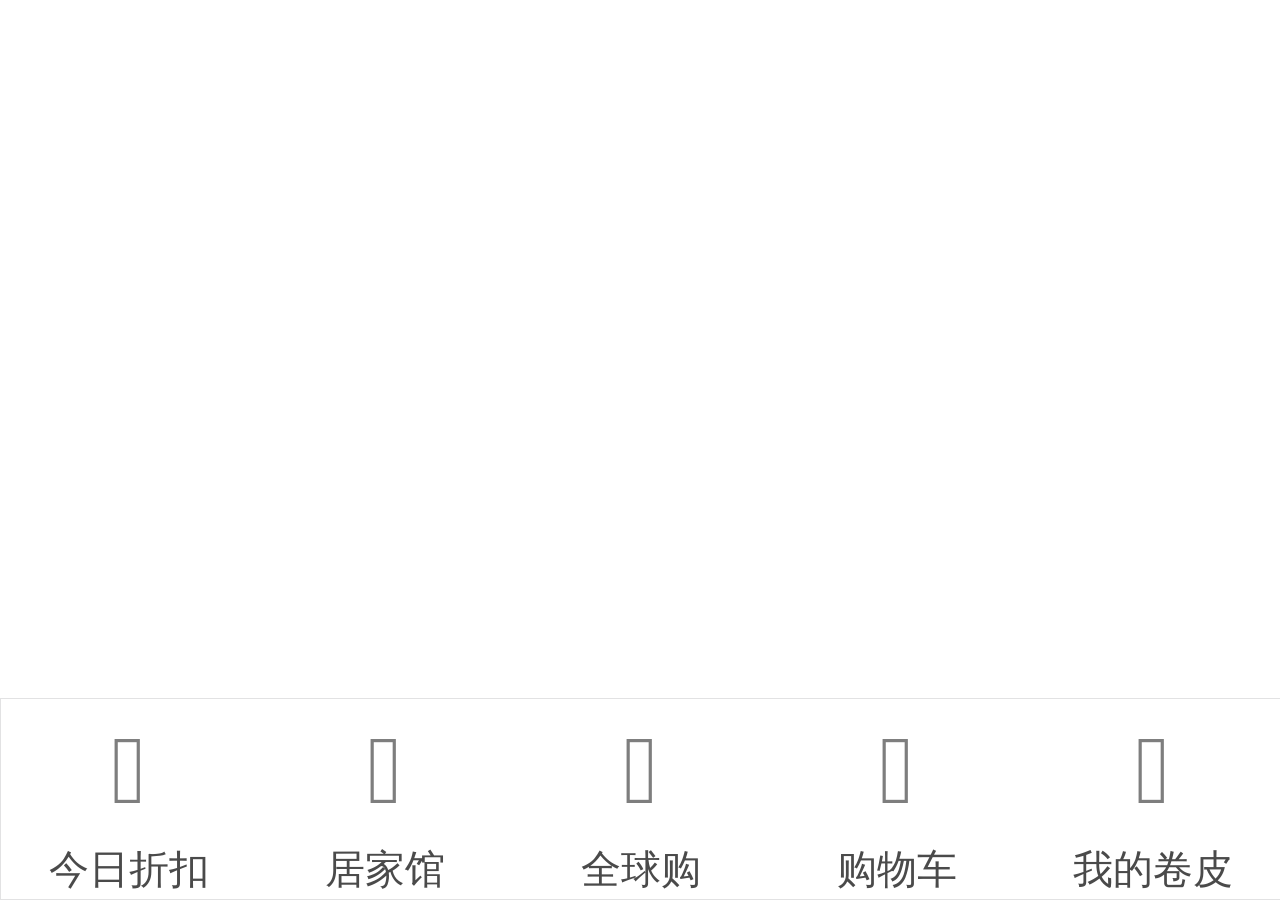
<file: index.html>
<!DOCTYPE html>
<html>
<head>
    <meta charset="utf-8">
    <meta name="viewport" content="initial-scale=1.0, maximum-scale=1.0, user-scalable=no" />
    <title>卷皮折扣</title>
    <link rel="stylesheet" type="text/css" href="css/index.css"/>
    <link rel="stylesheet" type="text/css" href="css/swiper-3.3.1.min.css">
    <script src="lib/jquery-2.1.1.js" type="text/javascript" charset="utf-8"></script>
    <script src="http://apps.bdimg.com/libs/angular.js/1.4.6/angular.min.js"></script>
	<script src="http://apps.bdimg.com/libs/angular-route/1.3.13/angular-route.js"></script>
	<script src="lib/angular-css.min.js" type="text/javascript" charset="utf-8"></script>
	<script type="text/javascript" src="lib/swiper-3.3.1.jquery.min.js"></script>
</head>
<body ng-app='myApp'>
	<div ng-view class="index_view"></div>
	<ul id="index_footer">
	    <li>    	
	    	<a href="#/">
	    		<span class="iconfont">&#xe604;</span>
	    		今日折扣
	    	</a>
	    </li>
	    <li>    	
	    	<a href="#/family">
	    		<span class="iconfont">&#xe605;</span>
	    		居家馆
	    	</a>
	    </li>
	    <li>	    	
	    	<a href="#/global">
	    		<span class="iconfont">&#xe607;</span>
	    		全球购
	    	</a>
	    </li>
	    <li>    	
	    	<a href="#/car">
	    		<span class="iconfont">&#xe606;</span>
	    		购物车
	    	</a>
	    </li>
	    <li>    	
	    	<a href="#/mine">
	    		<span class="iconfont">&#xe602;</span>
	    		我的卷皮
	    	</a>
	    </li>
	</ul>	
</body>
<script src="app.js"></script>
<script src="js/controller/discountCtrl.js" type="text/javascript" charset="utf-8"></script>
<script src="js/controller/familyCtrl.js" type="text/javascript" charset="utf-8"></script>
<script src="js/controller/globalCtrl.js" type="text/javascript" charset="utf-8"></script>
<script src="js/controller/carCtrl.js" type="text/javascript" charset="utf-8"></script>
<script src="js/controller/mineCtrl.js" type="text/javascript" charset="utf-8"></script>
<script src="js/filter/filters.js" type="text/javascript" charset="utf-8"></script>
<script src="js/service/services.js" type="text/javascript" charset="utf-8"></script>
</html>
</file>
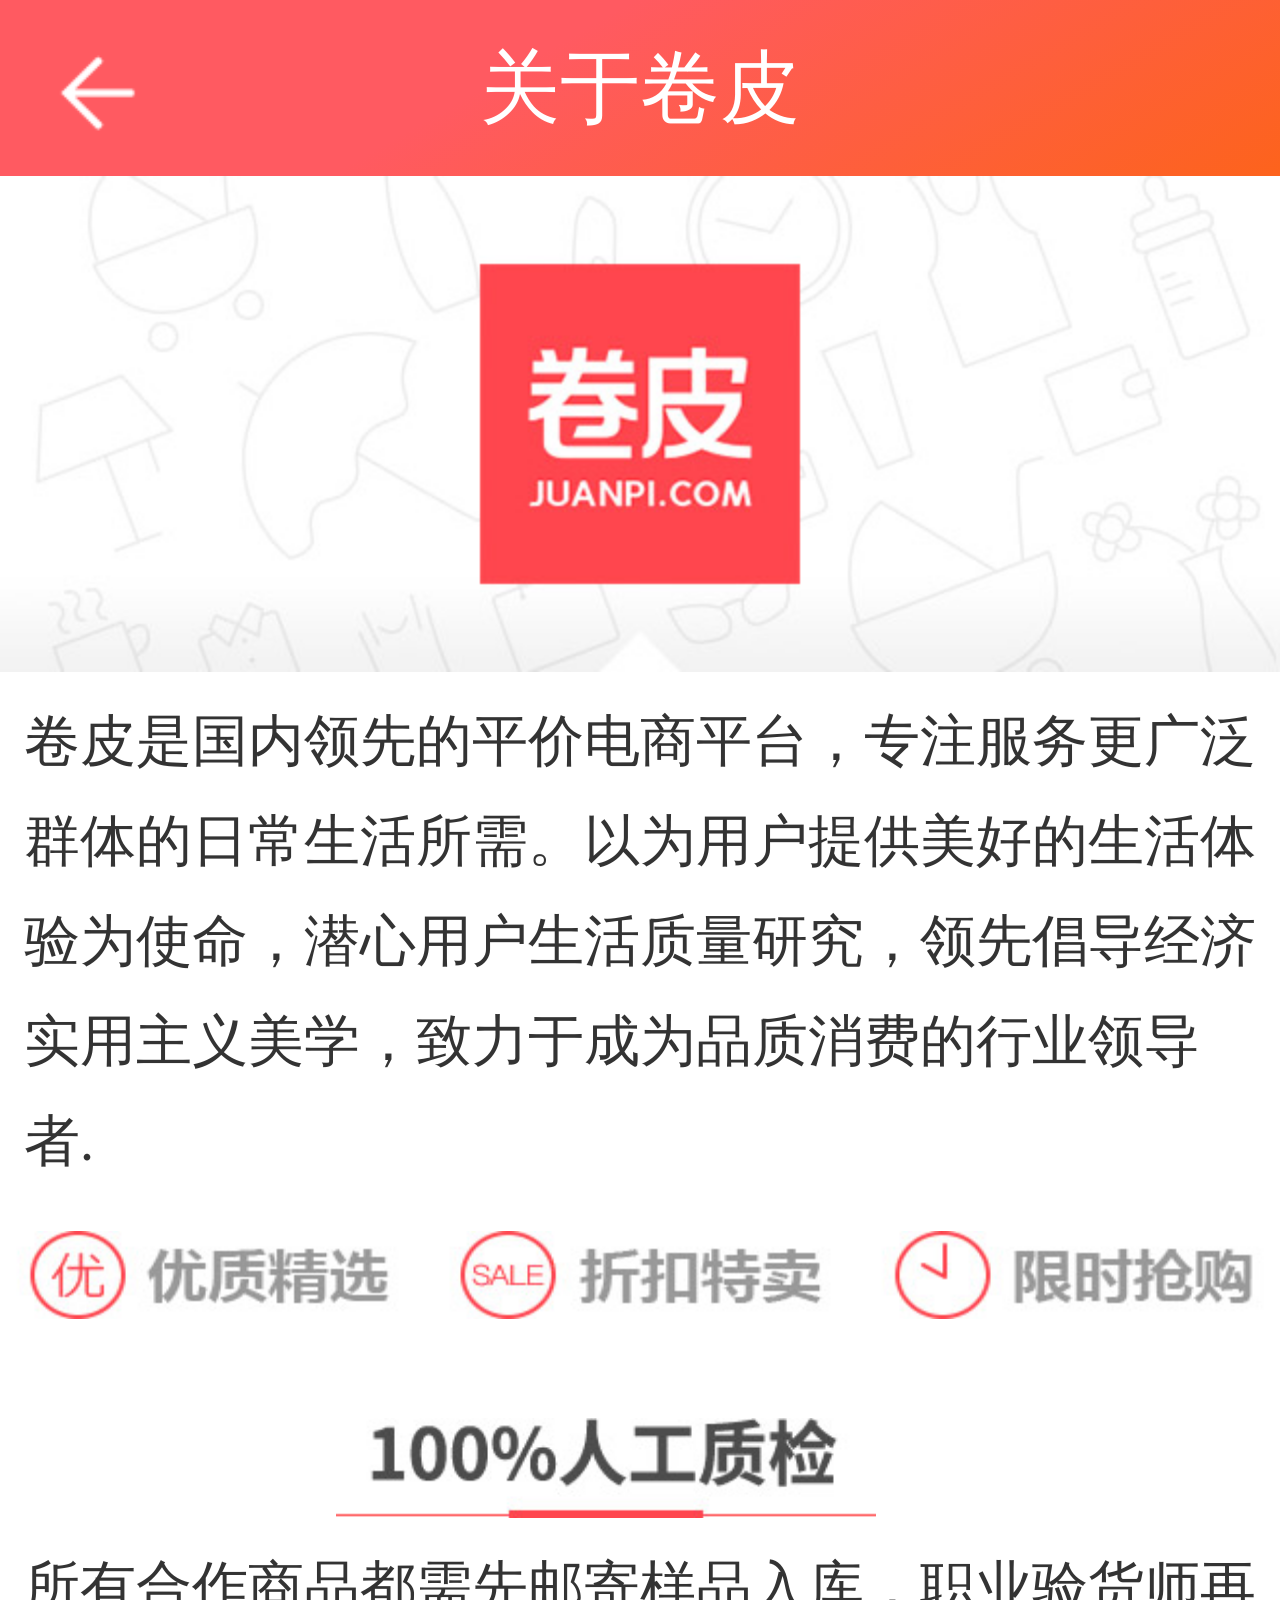
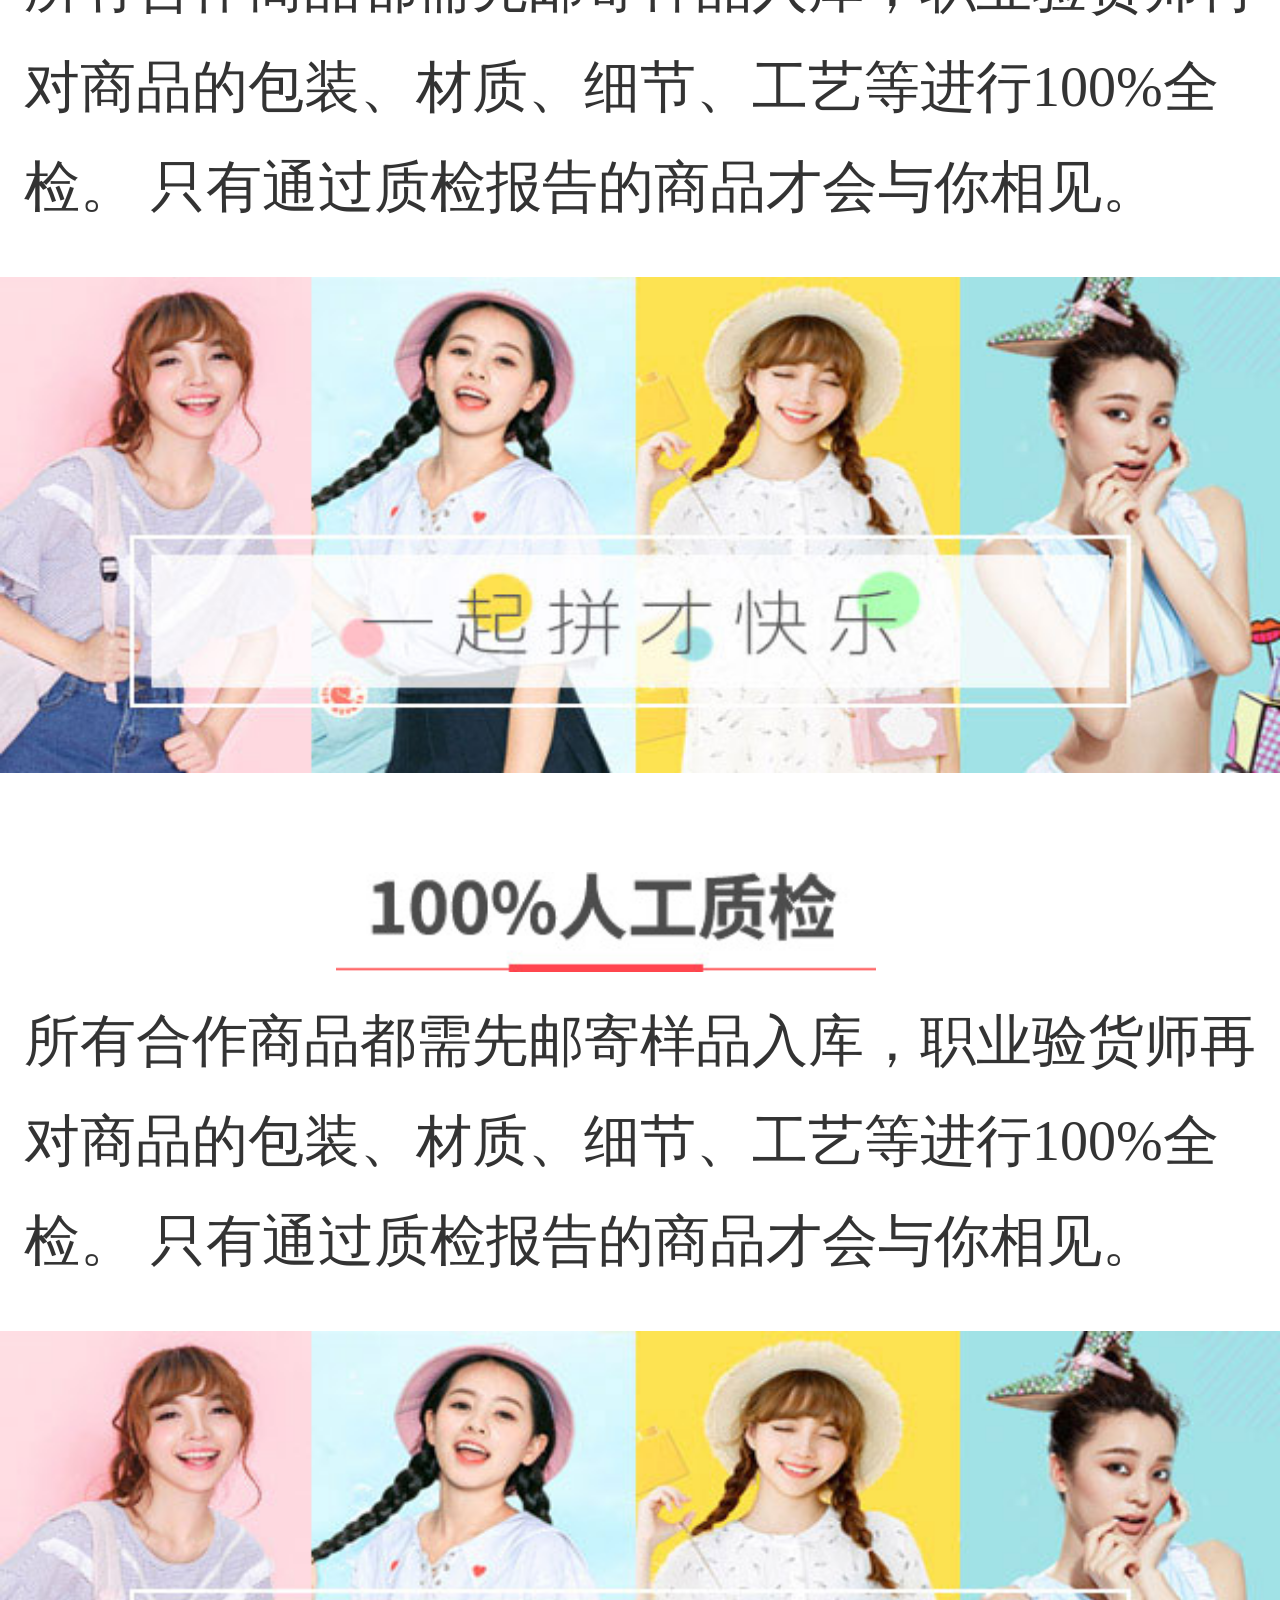
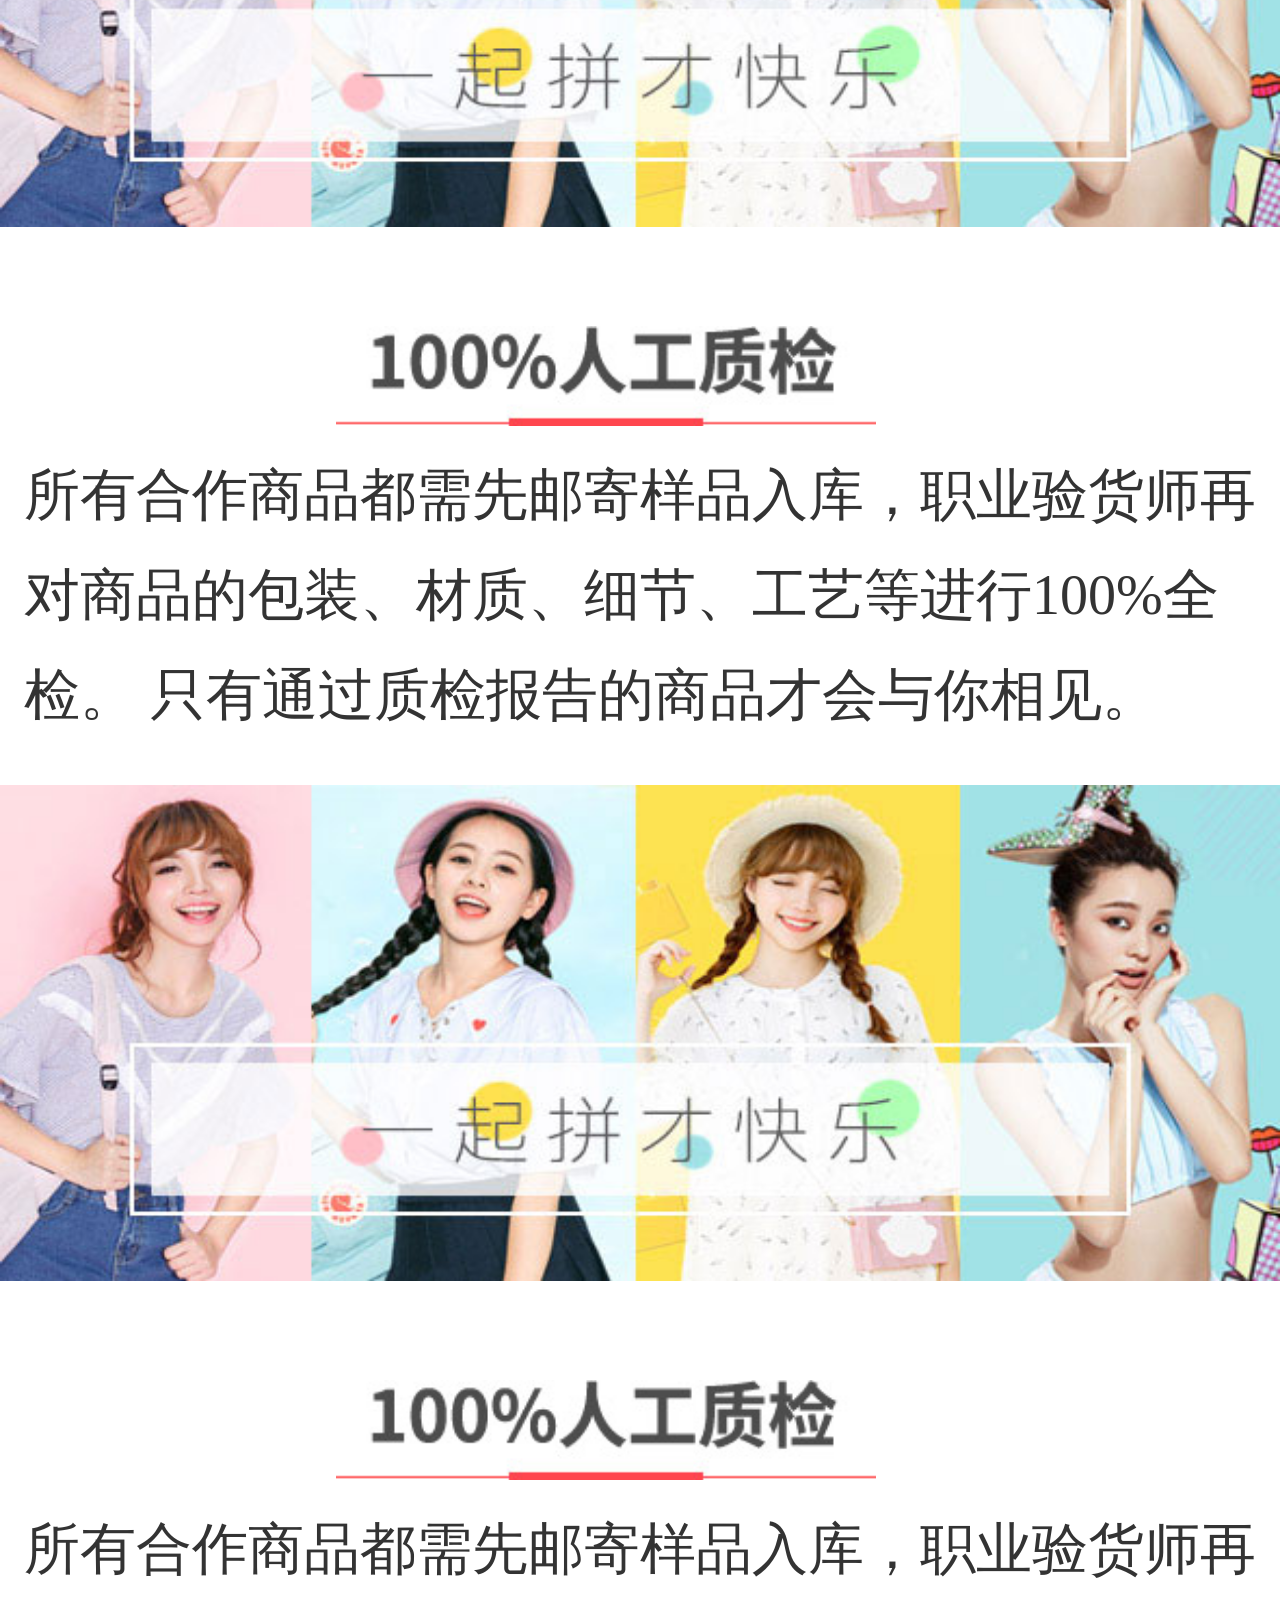
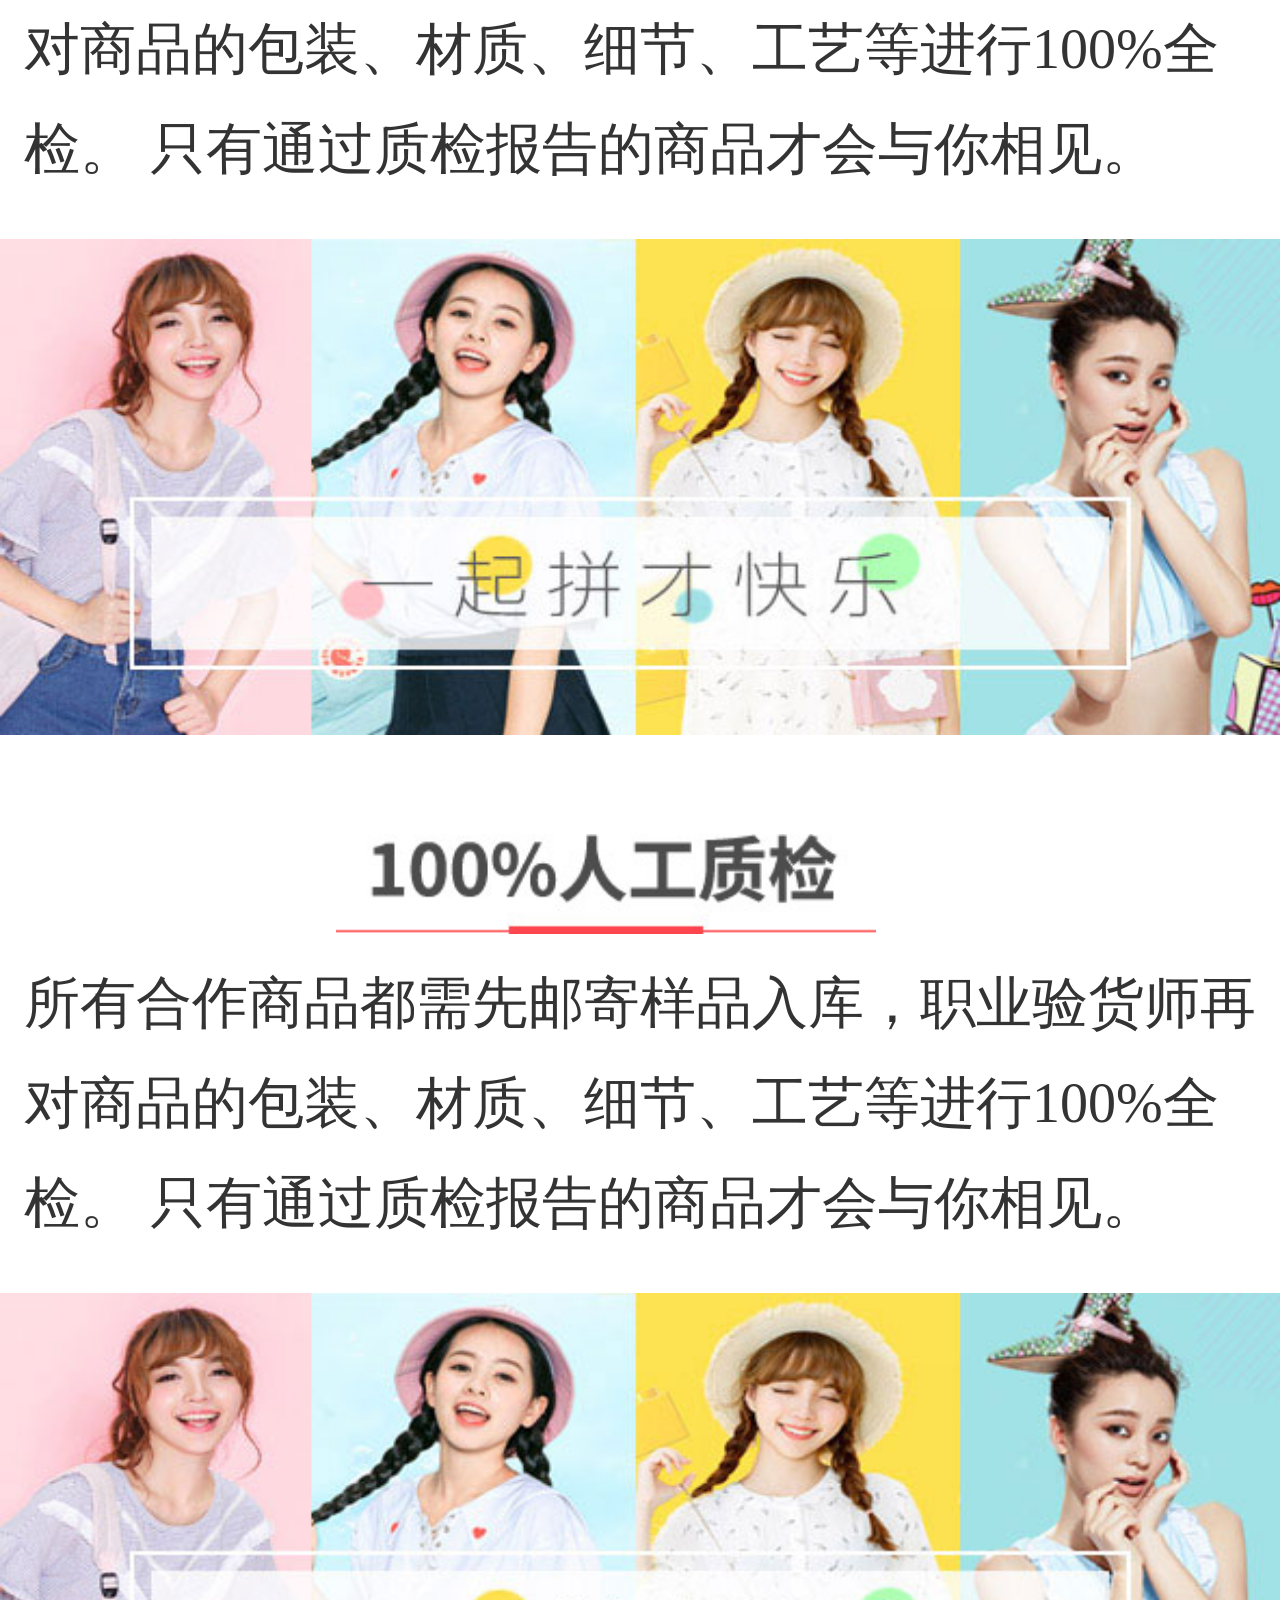
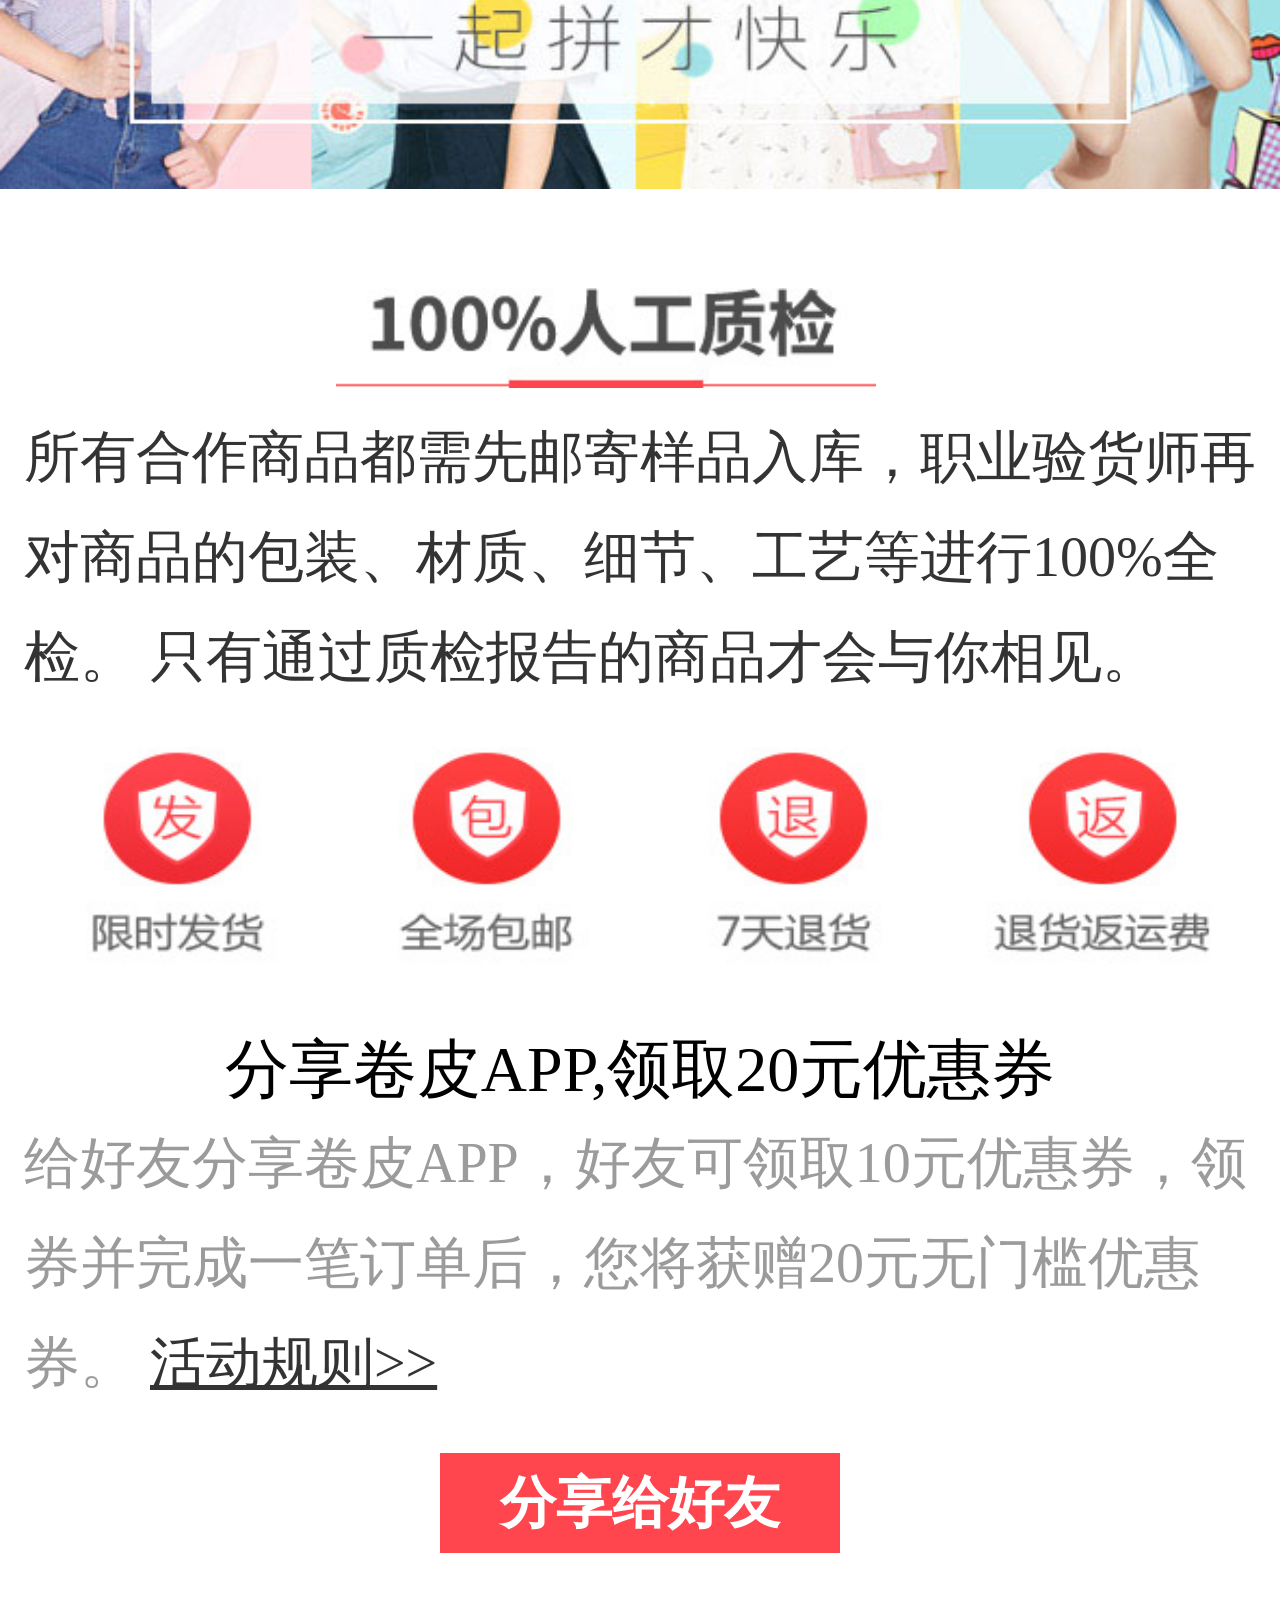
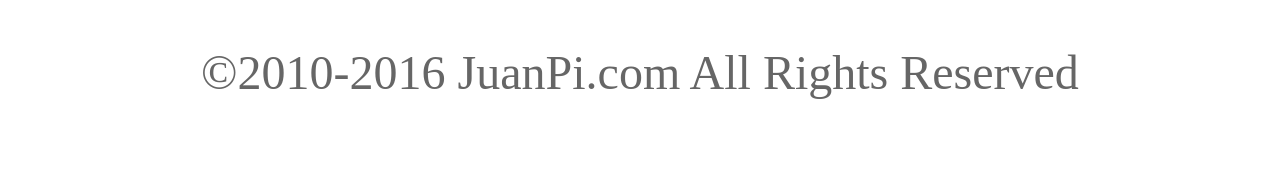
<file: views/aboutmine.html>
<!DOCTYPE html>
<html>
<head>
	<meta charset="utf-8">
	<title>关于卷皮</title>
	<link rel="stylesheet" type="text/css" href="../css/aboutmine.css">
</head>
<body>
	<div class="back">
		<p>关于卷皮</p>
		<a href="javascript:history.back(-1)"><img src="../icon/arrow_white.png" class="back-home"></a>
	</div>
	<div class="aboutbox">
		<img src="../img/about-banner.jpg" class="banner">
		<p class="p">
			卷皮是国内领先的平价电商平台，专注服务更广泛群体的日常生活所需。以为用户提供美好的生活体验为使命，潜心用户生活质量研究，领先倡导经济实用主义美学，致力于成为品质消费的行业领导者.</p>
		<img src="../img/about-bot.jpg" class="bot">
		<img src="../img/tit-1.jpg" class="tit">
		<p class="p">
			所有合作商品都需先邮寄样品入库，职业验货师再对商品的包装、材质、细节、工艺等进行100%全检。 只有通过质检报告的商品才会与你相见。
		</p>
		<img src="../img/img-5.jpg" class="banner">
		<img src="../img/tit-1.jpg" class="tit">
		<p class="p">
			所有合作商品都需先邮寄样品入库，职业验货师再对商品的包装、材质、细节、工艺等进行100%全检。 只有通过质检报告的商品才会与你相见。
		</p>
		<img src="../img/img-5.jpg" class="banner">
		<img src="../img/tit-1.jpg" class="tit">
		<p class="p">
			所有合作商品都需先邮寄样品入库，职业验货师再对商品的包装、材质、细节、工艺等进行100%全检。 只有通过质检报告的商品才会与你相见。
		</p>
		<img src="../img/img-5.jpg" class="banner">
		<img src="../img/tit-1.jpg" class="tit">
		<p class="p">
			所有合作商品都需先邮寄样品入库，职业验货师再对商品的包装、材质、细节、工艺等进行100%全检。 只有通过质检报告的商品才会与你相见。
		</p>
		<img src="../img/img-5.jpg" class="banner">
		<img src="../img/tit-1.jpg" class="tit">
		<p class="p">
			所有合作商品都需先邮寄样品入库，职业验货师再对商品的包装、材质、细节、工艺等进行100%全检。 只有通过质检报告的商品才会与你相见。
		</p>
		<img src="../img/img-5.jpg" class="banner">
		<img src="../img/tit-1.jpg" class="tit">
		<p class="p">
			所有合作商品都需先邮寄样品入库，职业验货师再对商品的包装、材质、细节、工艺等进行100%全检。 只有通过质检报告的商品才会与你相见。
		</p>
		<img src="../img/img-6.jpg" class="bz">
		<h4>分享卷皮APP,领取20元优惠券</h4>
		<p class="p gray">给好友分享卷皮APP，好友可领取10元优惠券，领券并完成一笔订单后，您将获赠20元无门槛优惠券。
		<a href="">活动规则>></a></p>
		<span class="share">分享给好友</span>
		<p class="copy">©2010-2016 JuanPi.com All Rights Reserved
								</p>
	</div>
</body>
<script type="text/javascript">
		document.documentElement.style.fontSize = innerWidth/16 + 'px';
	window.onresize = function(){
		document.documentElement.style.fontSize = innerWidth/16 + 'px';
	}
</script>
</html>
</file>
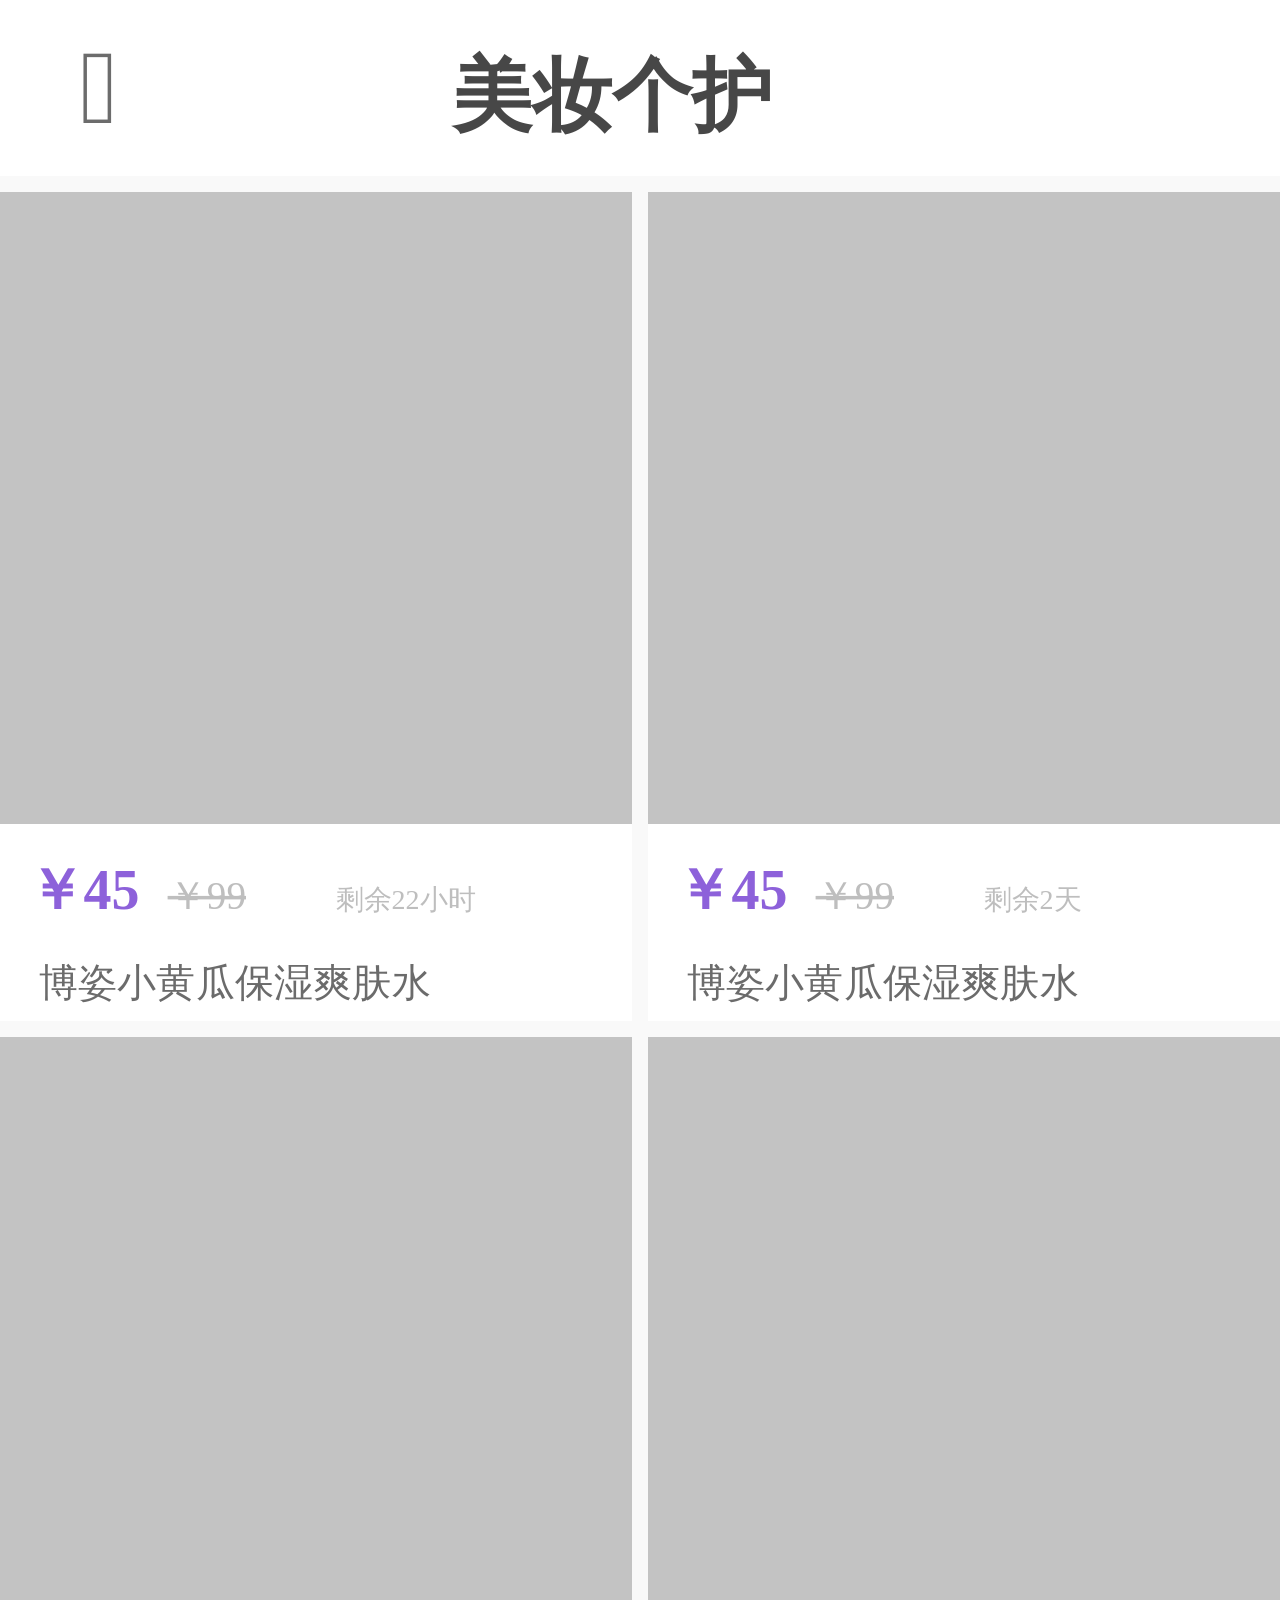
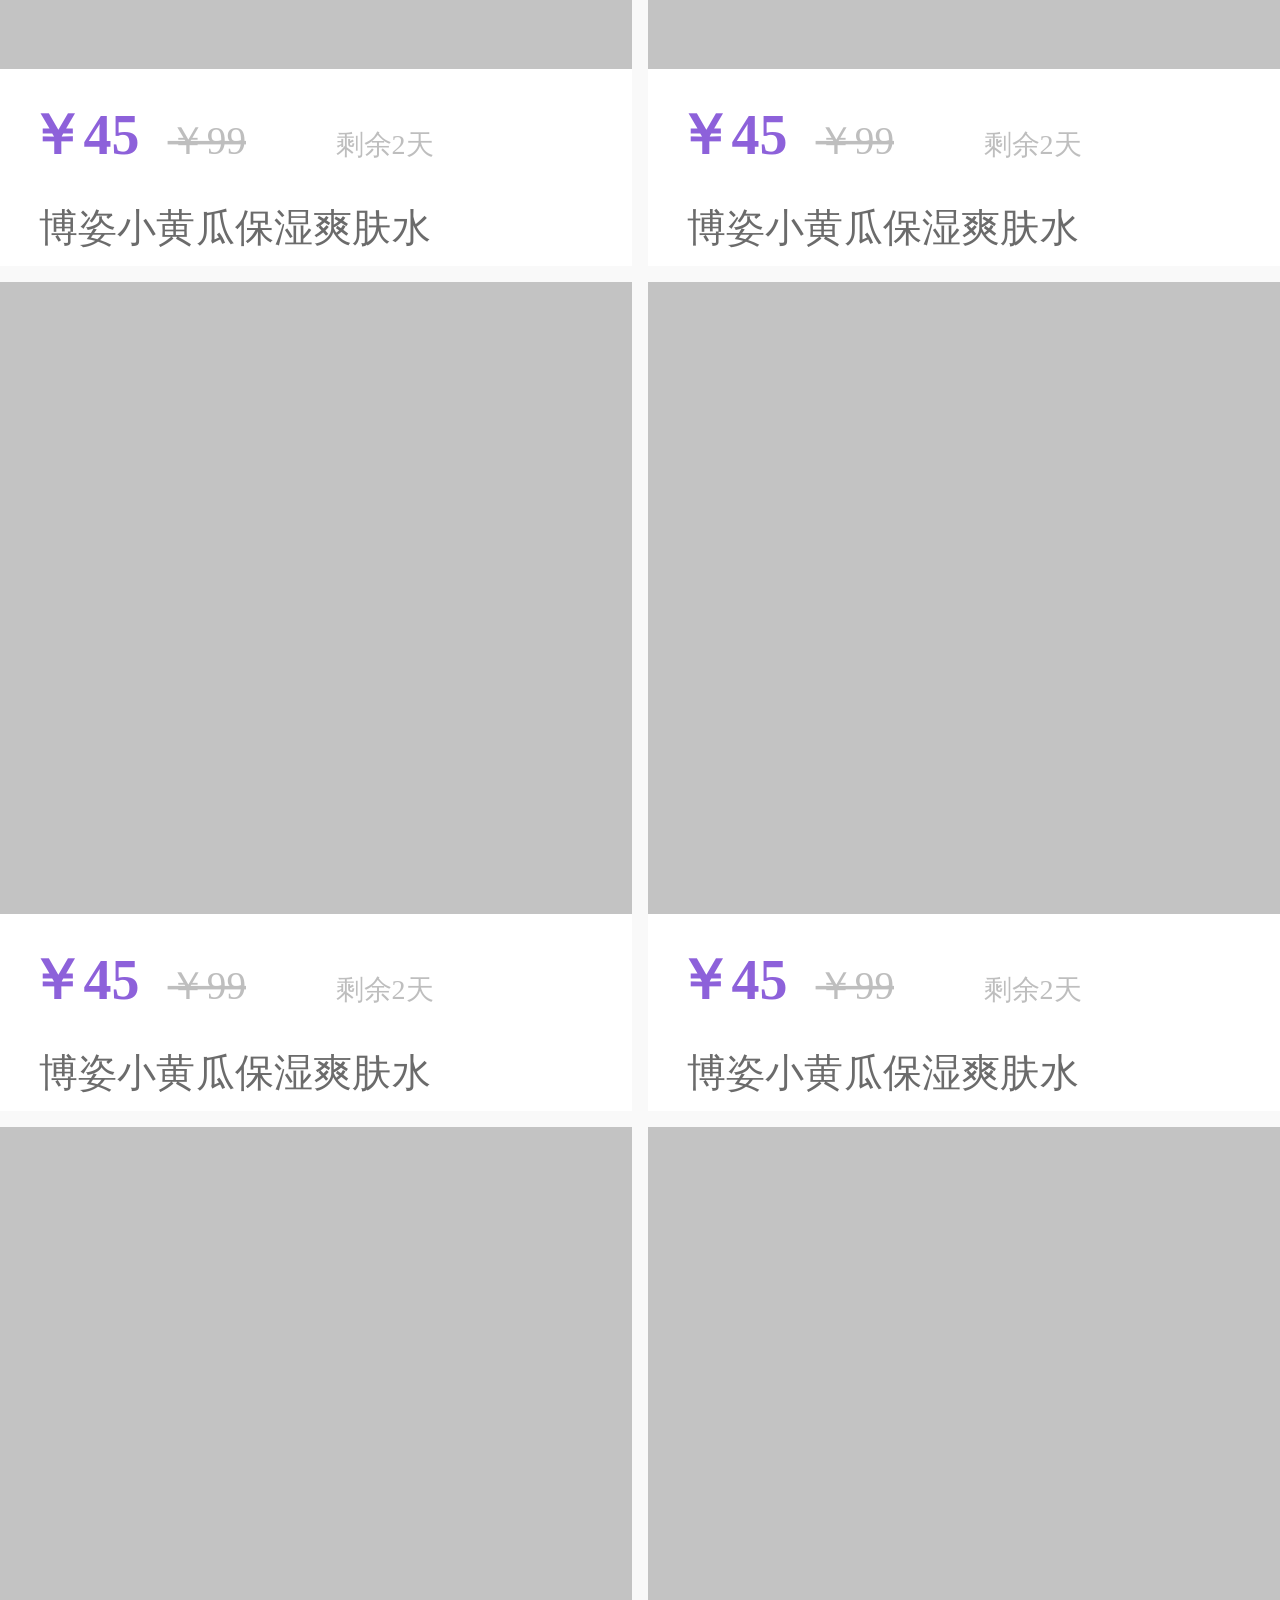
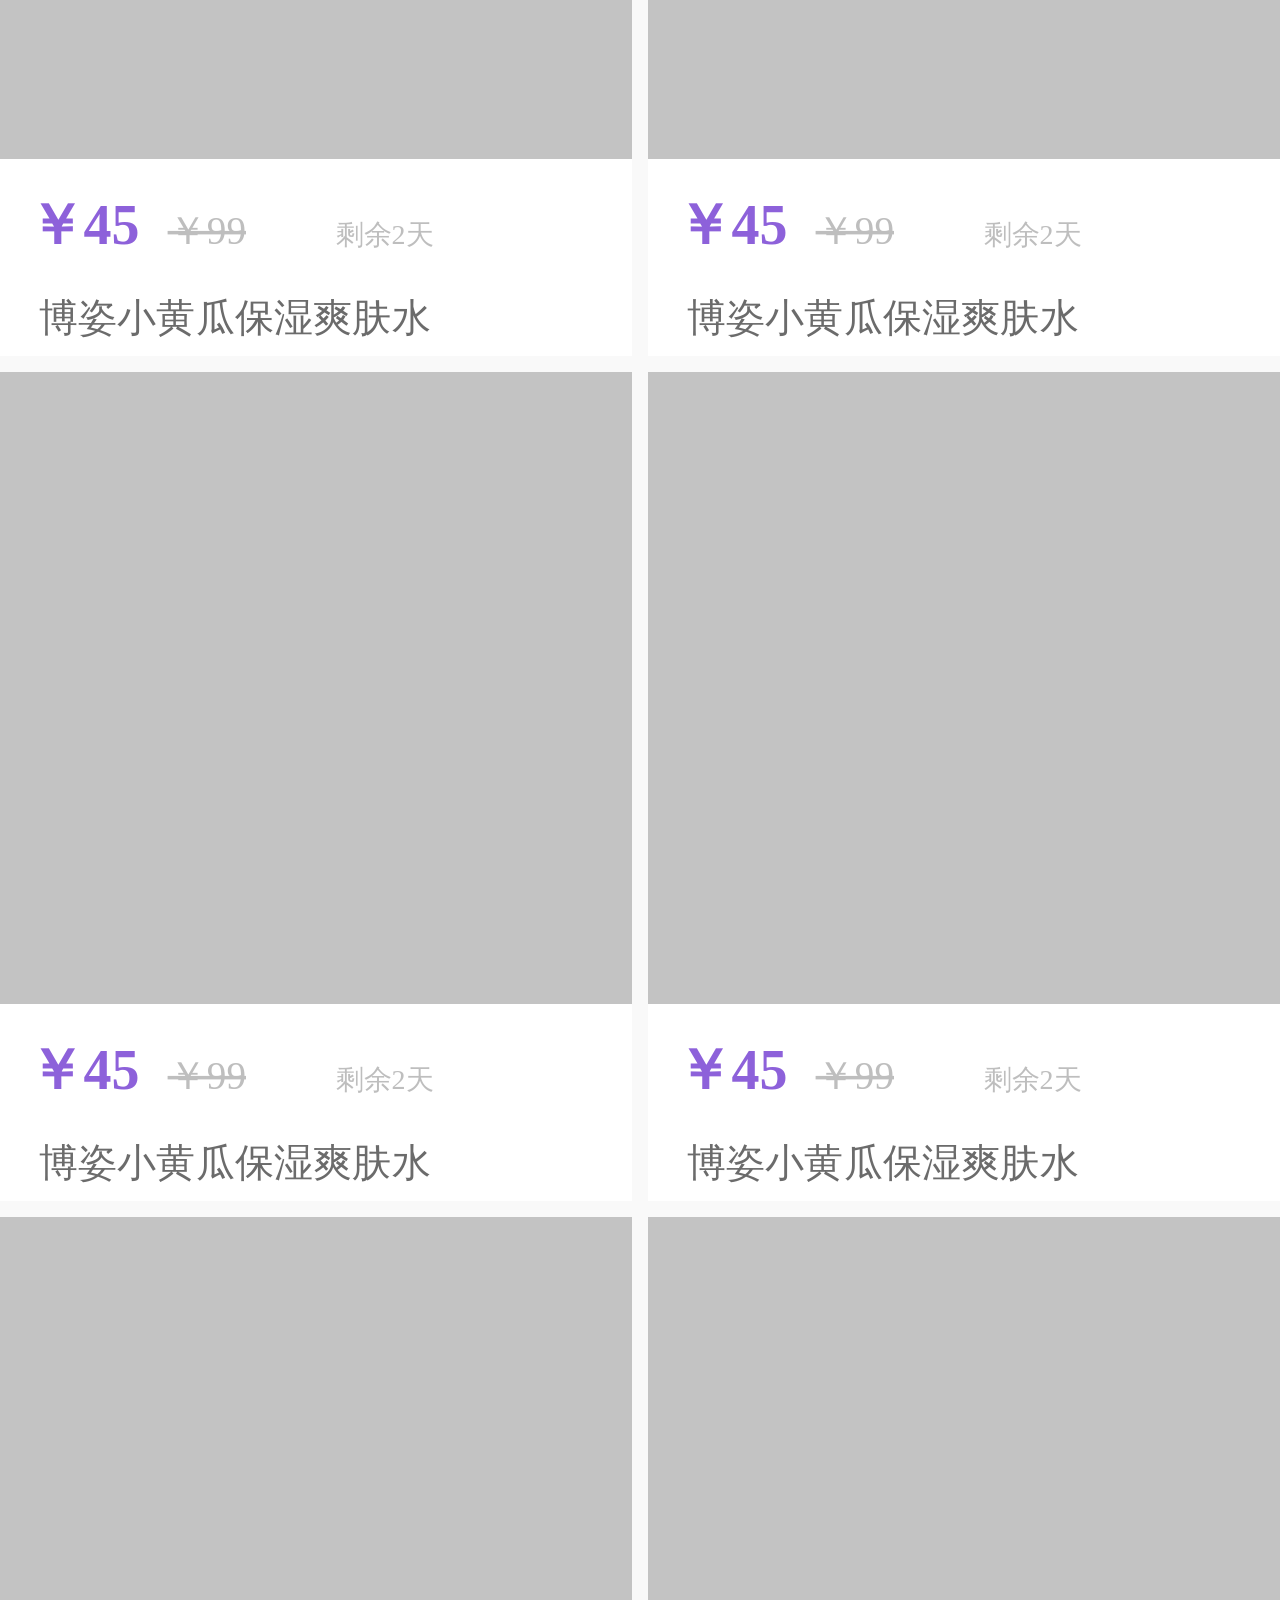
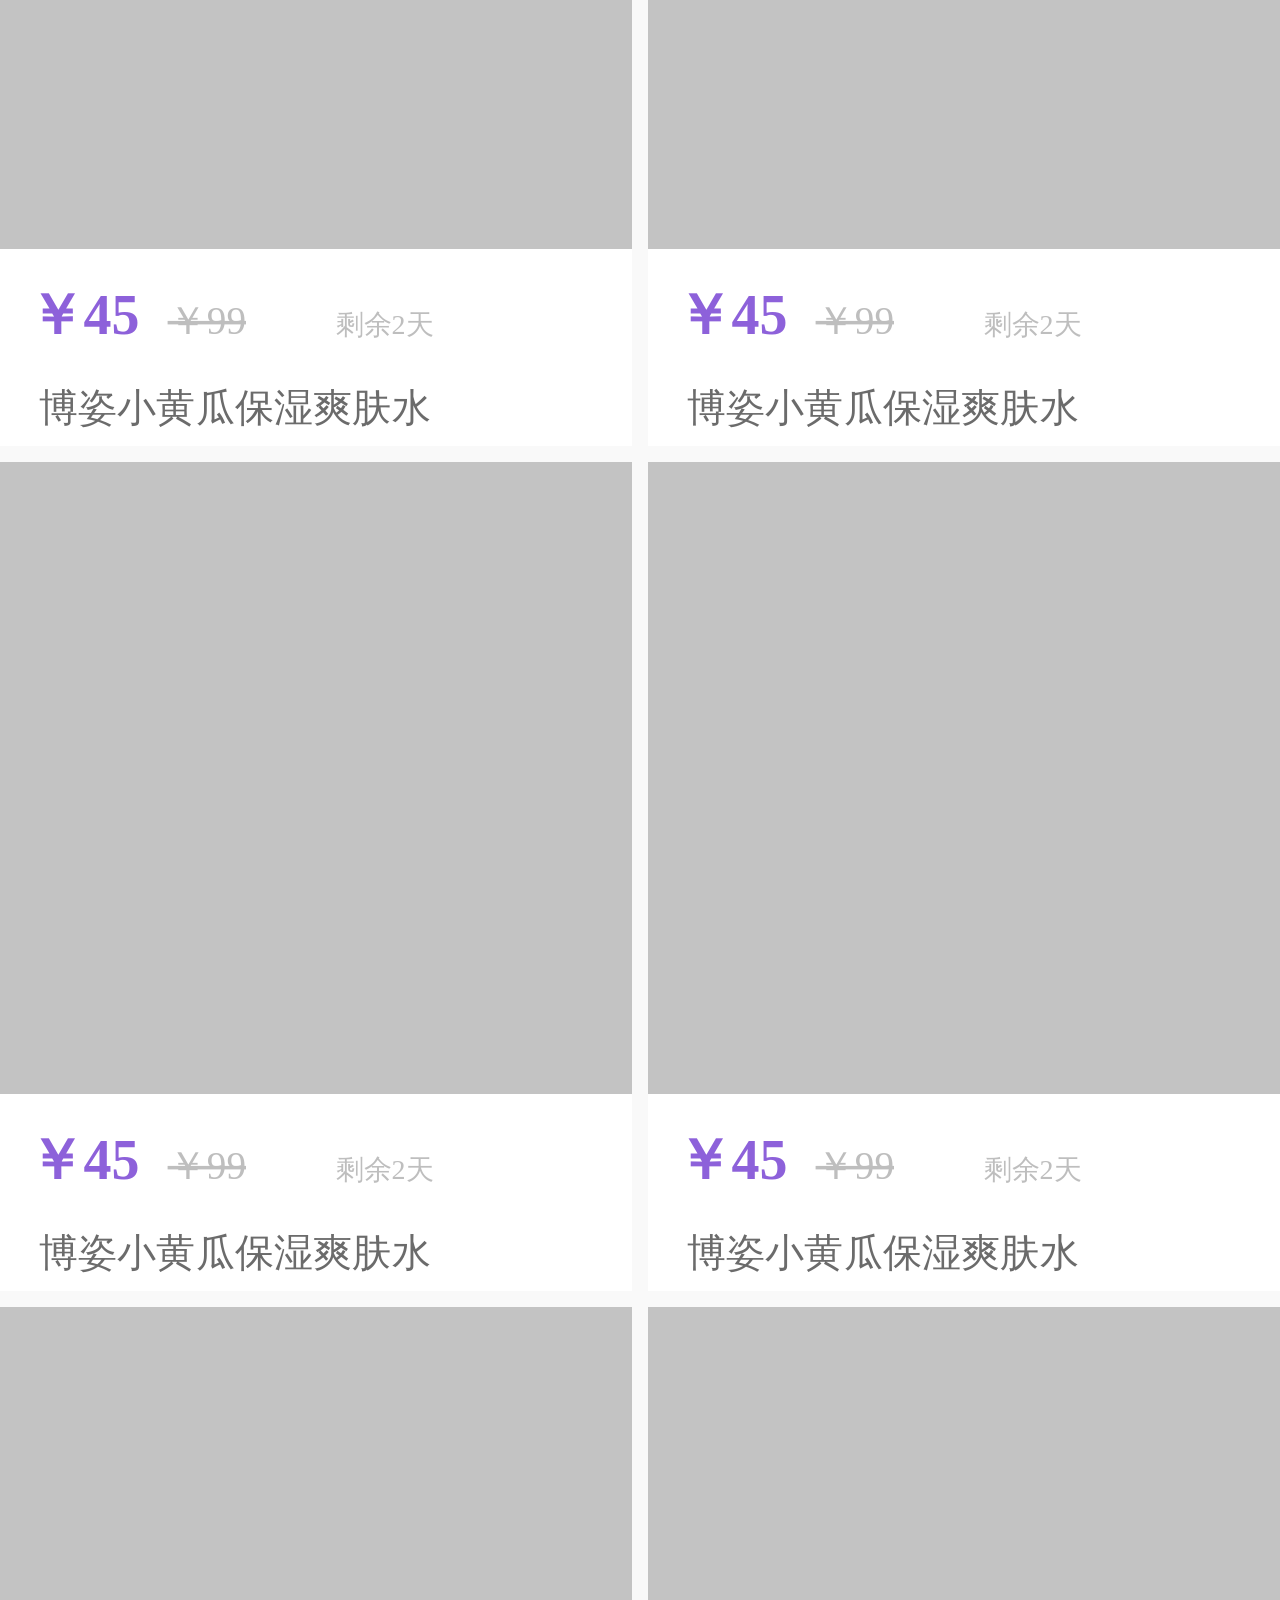
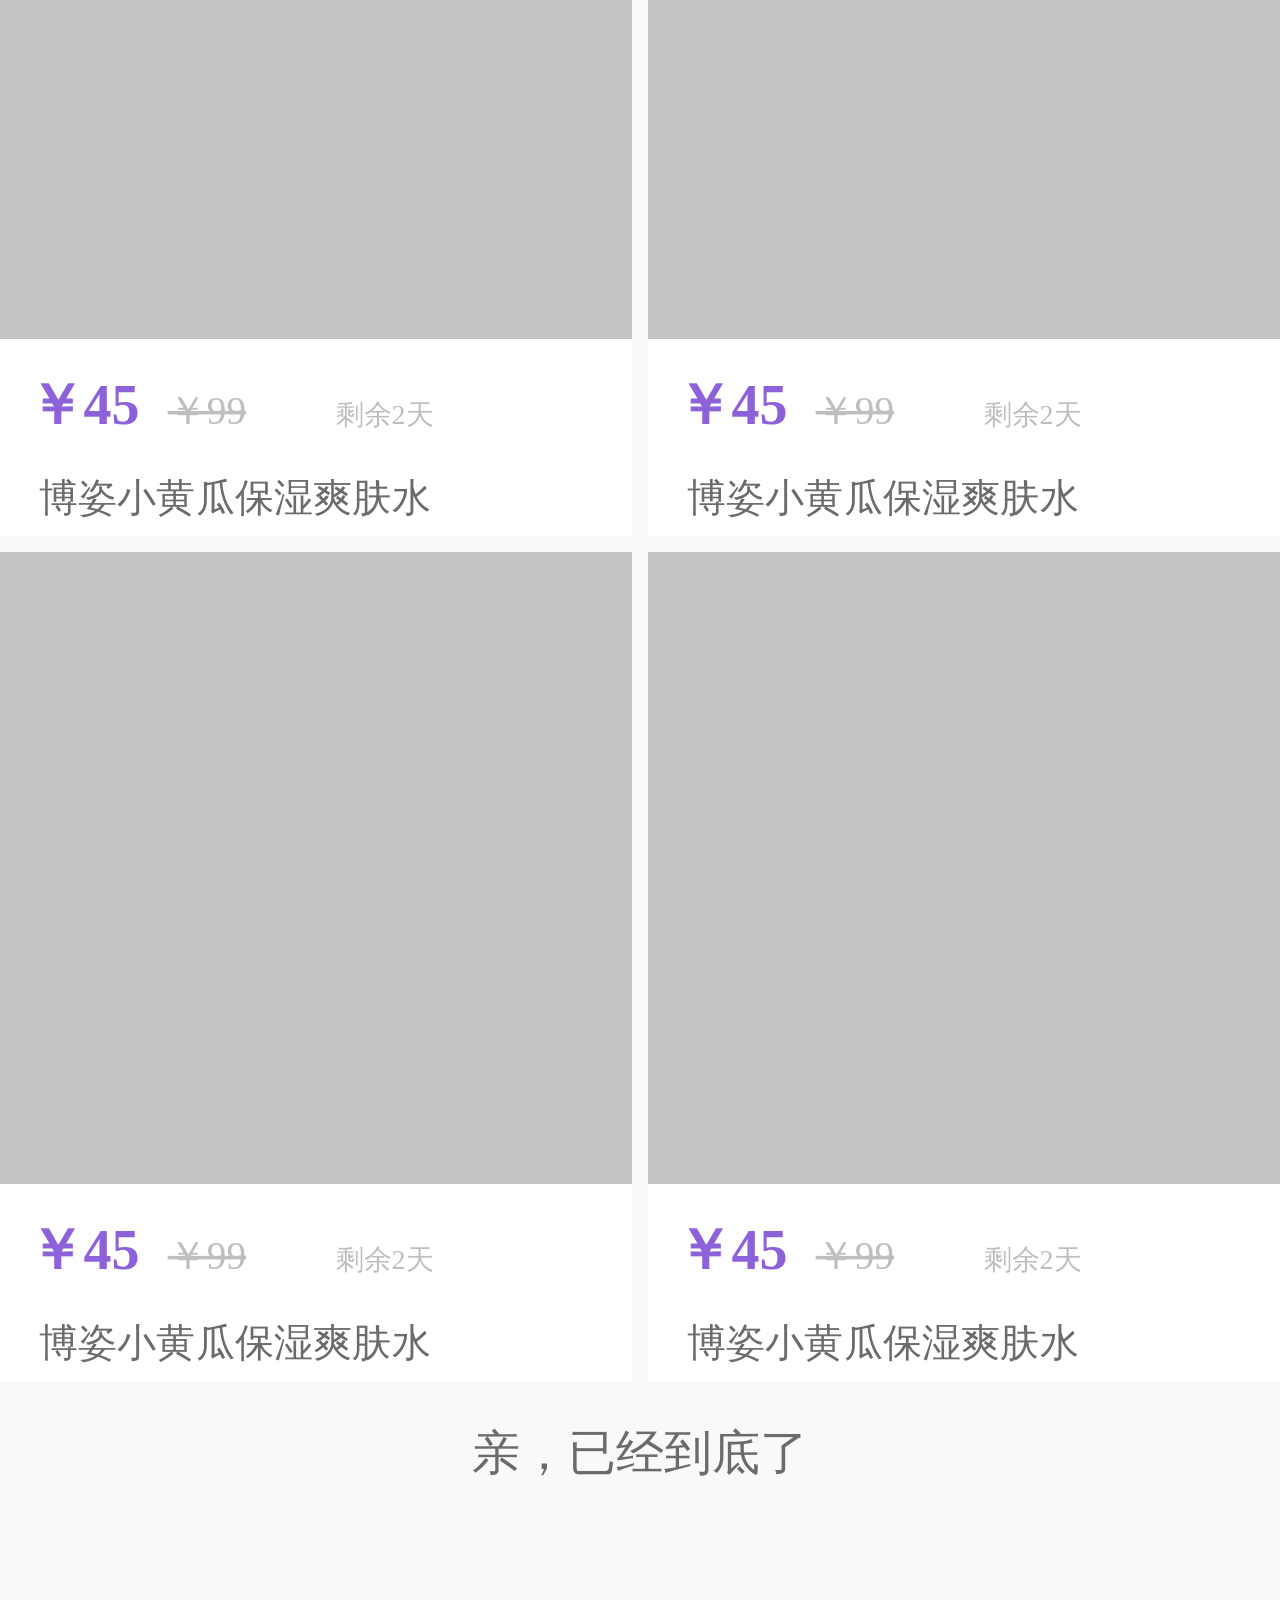
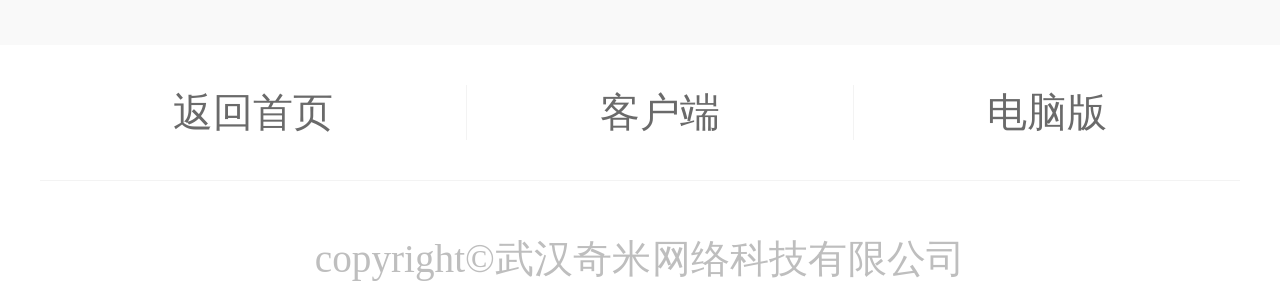
<file: views/cosmetic.html>
<!DOCTYPE html>
<html lang="en">
<head>
	<meta charset="UTF-8">
	<meta name="viewport" content="initial-scale=1.0, maximum-scale=1.0, user-scalable=no" />
	<title>美妆个护</title>
	<link rel="stylesheet" type="text/css" href="../css/cosmetic.css">
</head>
<body>
	<div class="cosmetic_title">
     <a href="javascript:window.history.go(-1)" class="fontStyle">&#xe601;</a>
     <span>美妆个护</span>
    </div>
    <div class="cosmetic_goods">
       <ul>
           <li>
           <img class="lazy" data-original="http://s2.juancdn.com/bao/160913/f/d/57d74e14151ad1c0408b45d1_800x800.jpg?iopcmd=thumbnail&type=8&width=310&height=310%7Ciopcmd=convert&Q=88&dst=jpg" alt="">
            <p><span>￥45</span><span>￥99</span><span>剩余22小时</span></p>
            <p>博姿小黄瓜保湿爽肤水</p>
           </li>
           <li>
           <img class="lazy" data-original="http://s2.juancdn.com/bao/160913/f/d/57d74e14151ad1c0408b45d1_800x800.jpg?iopcmd=thumbnail&type=8&width=310&height=310%7Ciopcmd=convert&Q=88&dst=jpg" alt="">
            <p><span>￥45</span><span>￥99</span><span>剩余2天</span></p>
           <p>博姿小黄瓜保湿爽肤水</p>
           </li>
           <li>
           <img class="lazy" data-original="http://s2.juancdn.com/bao/160913/f/d/57d74e14151ad1c0408b45d1_800x800.jpg?iopcmd=thumbnail&type=8&width=310&height=310%7Ciopcmd=convert&Q=88&dst=jpg" alt="">
            <p><span>￥45</span><span>￥99</span><span>剩余2天</span></p>
           <p>博姿小黄瓜保湿爽肤水</p>
           </li>
            <li>
           <img class="lazy" data-original="http://s2.juancdn.com/bao/160913/f/d/57d74e14151ad1c0408b45d1_800x800.jpg?iopcmd=thumbnail&type=8&width=310&height=310%7Ciopcmd=convert&Q=88&dst=jpg" alt="">
            <p><span>￥45</span><span>￥99</span><span>剩余2天</span></p>
           <p>博姿小黄瓜保湿爽肤水</p>
           </li>
            <li>
           <img class="lazy" data-original="http://s2.juancdn.com/bao/160913/f/d/57d74e14151ad1c0408b45d1_800x800.jpg?iopcmd=thumbnail&type=8&width=310&height=310%7Ciopcmd=convert&Q=88&dst=jpg" alt="">
            <p><span>￥45</span><span>￥99</span><span>剩余2天</span></p>
           <p>博姿小黄瓜保湿爽肤水</p>
           </li>
            <li>
           <img class="lazy" data-original="http://s2.juancdn.com/bao/160913/f/d/57d74e14151ad1c0408b45d1_800x800.jpg?iopcmd=thumbnail&type=8&width=310&height=310%7Ciopcmd=convert&Q=88&dst=jpg" alt="">
            <p><span>￥45</span><span>￥99</span><span>剩余2天</span></p>
           <p>博姿小黄瓜保湿爽肤水</p>
           </li>
            <li>
           <img class="lazy" data-original="http://s2.juancdn.com/bao/160913/f/d/57d74e14151ad1c0408b45d1_800x800.jpg?iopcmd=thumbnail&type=8&width=310&height=310%7Ciopcmd=convert&Q=88&dst=jpg" alt="">
            <p><span>￥45</span><span>￥99</span><span>剩余2天</span></p>
           <p>博姿小黄瓜保湿爽肤水</p>
           </li>
            <li>
           <img class="lazy" data-original="http://s2.juancdn.com/bao/160913/f/d/57d74e14151ad1c0408b45d1_800x800.jpg?iopcmd=thumbnail&type=8&width=310&height=310%7Ciopcmd=convert&Q=88&dst=jpg" alt="">
            <p><span>￥45</span><span>￥99</span><span>剩余2天</span></p>
           <p>博姿小黄瓜保湿爽肤水</p>
           </li>
            <li>
           <img class="lazy" data-original="http://s2.juancdn.com/bao/160913/f/d/57d74e14151ad1c0408b45d1_800x800.jpg?iopcmd=thumbnail&type=8&width=310&height=310%7Ciopcmd=convert&Q=88&dst=jpg" alt="">
            <p><span>￥45</span><span>￥99</span><span>剩余2天</span></p>
           <p>博姿小黄瓜保湿爽肤水</p>
           </li>
            <li>
           <img class="lazy" data-original="http://s2.juancdn.com/bao/160913/f/d/57d74e14151ad1c0408b45d1_800x800.jpg?iopcmd=thumbnail&type=8&width=310&height=310%7Ciopcmd=convert&Q=88&dst=jpg" alt="">
            <p><span>￥45</span><span>￥99</span><span>剩余2天</span></p>
           <p>博姿小黄瓜保湿爽肤水</p>
           </li>
            <li>
           <img class="lazy" data-original="http://s2.juancdn.com/bao/160913/f/d/57d74e14151ad1c0408b45d1_800x800.jpg?iopcmd=thumbnail&type=8&width=310&height=310%7Ciopcmd=convert&Q=88&dst=jpg" alt="">
            <p><span>￥45</span><span>￥99</span><span>剩余2天</span></p>
           <p>博姿小黄瓜保湿爽肤水</p>
           </li>
            <li>
           <img class="lazy" data-original="http://s2.juancdn.com/bao/160913/f/d/57d74e14151ad1c0408b45d1_800x800.jpg?iopcmd=thumbnail&type=8&width=310&height=310%7Ciopcmd=convert&Q=88&dst=jpg" alt="">
            <p><span>￥45</span><span>￥99</span><span>剩余2天</span></p>
           <p>博姿小黄瓜保湿爽肤水</p>
           </li>
            <li>
           <img class="lazy" data-original="http://s2.juancdn.com/bao/160913/f/d/57d74e14151ad1c0408b45d1_800x800.jpg?iopcmd=thumbnail&type=8&width=310&height=310%7Ciopcmd=convert&Q=88&dst=jpg" alt="">
            <p><span>￥45</span><span>￥99</span><span>剩余2天</span></p>
           <p>博姿小黄瓜保湿爽肤水</p>
           </li>
            <li>
           <img class="lazy" data-original="http://s2.juancdn.com/bao/160913/f/d/57d74e14151ad1c0408b45d1_800x800.jpg?iopcmd=thumbnail&type=8&width=310&height=310%7Ciopcmd=convert&Q=88&dst=jpg" alt="">
            <p><span>￥45</span><span>￥99</span><span>剩余2天</span></p>
           <p>博姿小黄瓜保湿爽肤水</p>
           </li>
            <li>
           <img class="lazy" data-original="http://s2.juancdn.com/bao/160913/f/d/57d74e14151ad1c0408b45d1_800x800.jpg?iopcmd=thumbnail&type=8&width=310&height=310%7Ciopcmd=convert&Q=88&dst=jpg" alt="">
            <p><span>￥45</span><span>￥99</span><span>剩余2天</span></p>
           <p>博姿小黄瓜保湿爽肤水</p>
           </li> 
           <li>
           <img class="lazy" data-original="http://s2.juancdn.com/bao/160913/f/d/57d74e14151ad1c0408b45d1_800x800.jpg?iopcmd=thumbnail&type=8&width=310&height=310%7Ciopcmd=convert&Q=88&dst=jpg" alt="">
            <p><span>￥45</span><span>￥99</span><span>剩余2天</span></p>
           <p>博姿小黄瓜保湿爽肤水</p>
           </li>
            <li>
           <img class="lazy" data-original="http://s2.juancdn.com/bao/160913/f/d/57d74e14151ad1c0408b45d1_800x800.jpg?iopcmd=thumbnail&type=8&width=310&height=310%7Ciopcmd=convert&Q=88&dst=jpg" alt="">
            <p><span>￥45</span><span>￥99</span><span>剩余2天</span></p>
           <p>博姿小黄瓜保湿爽肤水</p>
           </li>
            <li>
           <img class="lazy" data-original="http://s2.juancdn.com/bao/160913/f/d/57d74e14151ad1c0408b45d1_800x800.jpg?iopcmd=thumbnail&type=8&width=310&height=310%7Ciopcmd=convert&Q=88&dst=jpg" alt="">
            <p><span>￥45</span><span>￥99</span><span>剩余2天</span></p>
           <p>博姿小黄瓜保湿爽肤水</p>
           </li>
       </ul>
       <p class="hint">亲，已经到底了</p>
    </div>
    <footer>
        <ul>
        	<li>返回首页</li>
        	<li>客户端</li>
        	<li>电脑版</li>
        </ul>
        <p>copyright&copy;武汉奇米网络科技有限公司</p>
    </footer>
    <div class="fontStyle" id="backTop">
      &#xe600;
    </div>
</body>
<script type="text/javascript" src="../lib/jquery-2.1.1.js"></script>
<script type="text/javascript" src="../lib/lazyload.js"></script>
<script type="text/javascript">
     $(function(){
          document.documentElement.style.fontSize = innerWidth/16 + 'px';
          window.onresize = function(){
	          document.documentElement.style.fontSize = innerWidth/16 + 'px';
             }
          $(window).on('scroll',function(){
          	if($(this).scrollTop() > 20){
          		$('#backTop').show();
          	}else{
          		$('#backTop').hide();
          	}
          })
          $('#backTop').on('click',function(){
          	$('body').scrollTop(0);
          })
          $('.lazy').lazyload({
          	effect: "slideDown"
          })
     })
</script>
</html>
</file>
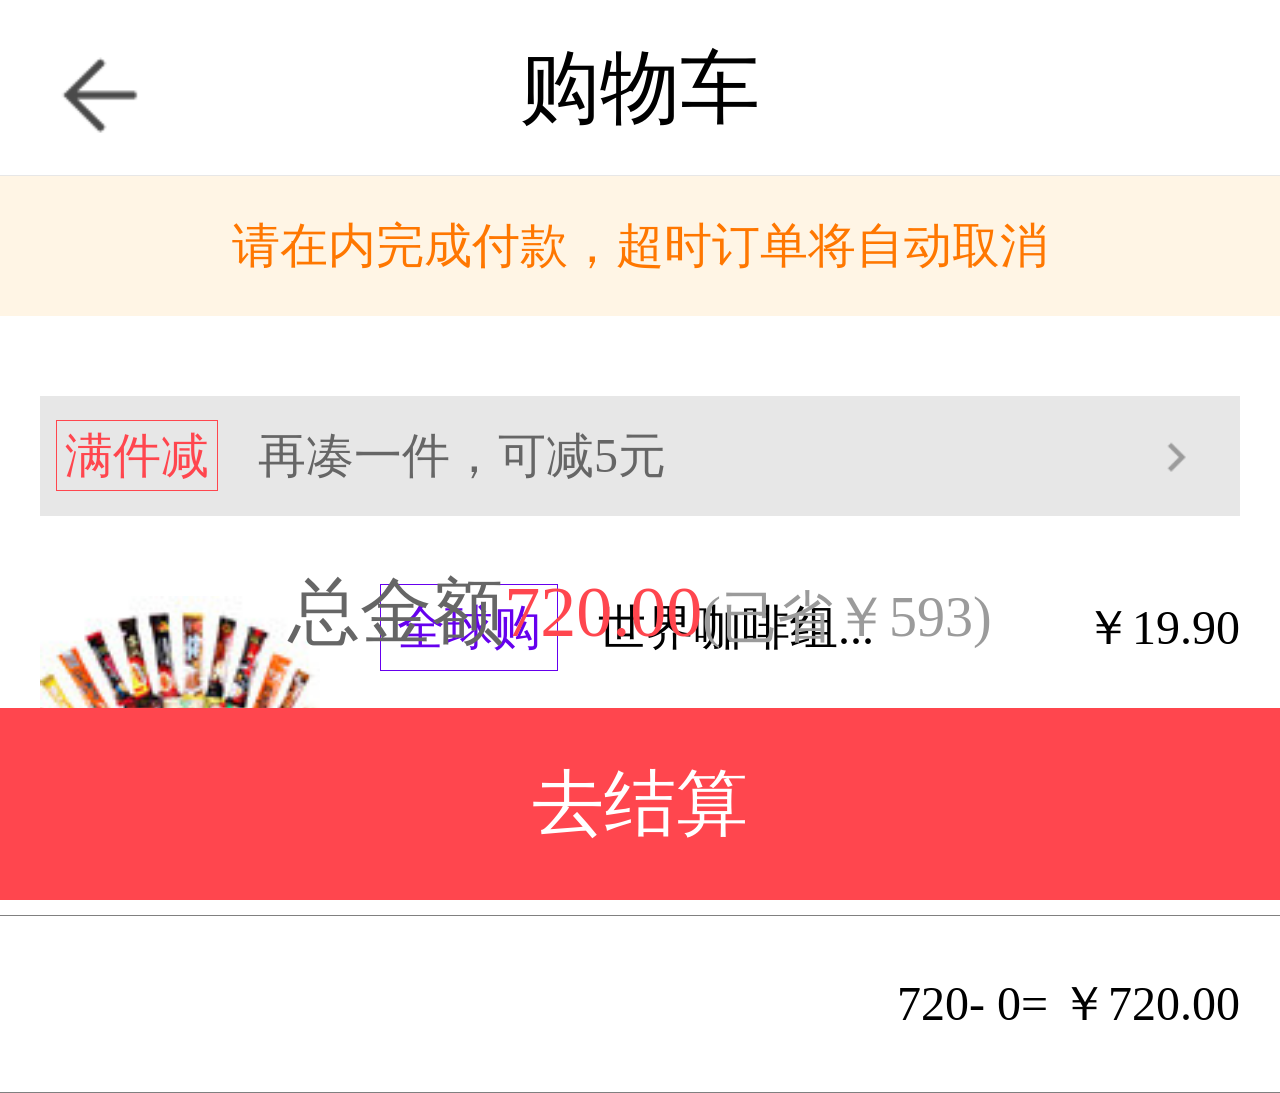
<file: views/gogoodscar.html>
<!DOCTYPE html>
<html ng-app>
<head>
	<meta charset="utf-8">
	<meta name="viewport" content="initial-scale=1.0, maximum-scale=1.0, user-scalable=no" />
	<title></title>
	<script type="text/javascript" src="../lib/angular.mini.js"></script>
	<script type="text/javascript" src="../lib/jquery-2.1.1.js"></script>
	<link rel="stylesheet" type="text/css" href="../css/gogoodscar.css">
</head>
<body>
	<div class="top">
		<p><span><img src="../icon/arrow_black.png"></span>购物车</p>
	</div>
	<div class="customer-note">
		<p>请在<i></i>内完成付款，超时订单将自动取消</p>
	</div>
	<div class="temai-cart">
		<p><span class="manjian">满件减</span><span>再凑一件，可减5元</span><span><img src="../icon/details.png"></span></p>
	</div>
	<div class="bag-list">
		<ul>
			<li>
				<div class="b-left">
					<img src="../icon/57ad8d19151ad14d128b45fc_800x800.jpg">
				</div>
				<div class="ob-info">
					<div class="ob-first">
						<p><span class="quan-go">全球购</span><span class="quan-desc">世界咖啡组...</span><span class="quan-price" ng-model>￥19.90</span></p>
					</div>
					<div class="ob-second">
						<span>￥40.80</span>
					</div>
					<div class="ob-third">
						<p><i class="minus">-</i><span class="res-num">0</span><i class="plus">+</i></p>
						<span class="close-x">取消</span>
					</div>
				</div>
						
			</li>
		</ul>
		<div class="my-bag-total">
			<span>720</span>- <span>0</span>= <span>￥720.00</span>
		</div>
	</div>
	<div class="bag-total">
		<div class="bag-money">
			总金额<span class="t-m">720.00</span><span class="j-m">(已省￥593)</span>
		</div>
		<div class="go-pay">
			<span>去结算</span>
		</div>
	</div>
</body>
<script type="text/javascript" src="../js/controller/gogoodscar.js"></script>
</html>
</file>
<file: css/index.css>
*{margin:0;padding: 0;}
ul,li{list-style: none;}
a{text-decoration: none;}
img{border:none;}

html,body{width:100%;height:100%;font-size: .7rem;}
@font-face {
  font-family: 'iconfont';
  src: url('//at.alicdn.com/t/font_1474512976_1139832.eot'); /* IE9*/
  src: url('//at.alicdn.com/t/font_1474512976_1139832.eot?#iefix') format('embedded-opentype'), /* IE6-IE8 */
  url('//at.alicdn.com/t/font_1474512976_1139832.woff') format('woff'), /* chrome、firefox */
  url('//at.alicdn.com/t/font_1474512976_1139832.ttf') format('truetype'), /* chrome、firefox、opera、Safari, Android, iOS 4.2+*/
  url('//at.alicdn.com/t/font_1474512976_1139832.svg#iconfont') format('svg'); /* iOS 4.1- */
}                  
   .iconfont{
   	font-family: "iconfont";
   	font-size: .5rem;
   }



.index_view{width:100%;height: 100%;}
#index_footer{width: 100%;height:2.5rem;position: fixed;bottom:0;text-align:center;display: flex;justify-content: center;background: white;border: 1px solid #E2E2E3;}
#index_footer li{width: 20%;height: 100%;display: inline-block;font-size: 0.5rem;padding: 0;}
#index_footer li a{color: #4A4A4A;display: block;width: 100%;height:100%;}                
#index_footer li a span{display: block;font-size: 1.2rem;color: #7E7E7E;margin:0.2rem 0 ;}
</file>
<file: css/aboutmine.css>
*{
	margin:0;
	padding: 0;
	box-sizing: border-box;
}
.back{
	height: 2.2rem;
	background: linear-gradient(150deg,#ff5a61 40%,#fd631c);
}
.back p{
	text-align: center;
	line-height: 2.2rem;
	color: #fff;
	font-size: 1rem;
}
.back img{
	width: 1.375rem;
	height: 1.375rem;
	position: absolute;
	left: 0.5rem;
	top: 0.5rem;
}
.banner{
	width: 16rem;
	height: 6.2rem;
}
.p{
	color: #333;
	font-size: 0.7rem;
	line-height: 1.25rem;
	padding: 0 0.3rem;
	margin-bottom: 0.5rem;
}
.bot{
	width: 16rem;
	height: 1.1rem;
}
.tit{
	width:6.75rem;
	height: 1.25rem;
	margin-top: 1rem;
	margin-left: 4.2rem;
}
.bz{
	width: 16rem;
	height: 2.75rem;
}
h4{
	text-align: center;
	font-size: 0.8rem;
	font-weight: normal;
	margin-top: 0.5rem;
}
.gray{
	color: #9b9b9b;
}
a{
	color: #333;
}
.share{
	display:block;
	width: 5rem;
	height: 1.25rem;
	text-align: center;
	line-height: 1.25rem;
	color: white;
	background: #ff464e;
	font-size: 0.7rem;
	margin-left: 5.5rem;
	font-weight: bold;
}
.copy{
	font-size: 0.6rem;
	color: #666;
	text-align: center;
	line-height: 3rem;
}
</file>
<file: css/cosmetic.css>
*{margin:0;padding: 0;}
ul,li{list-style: none;}
a{text-decoration: none;}
img{border:none;}
html,body{width:100%;height:100%;font-size: .7rem;font-family: "微软雅黑";}
@font-face {
  font-family: 'iconfont';
  src: url('//at.alicdn.com/t/font_1474621779_3577456.eot'); /* IE9*/
  src: url('//at.alicdn.com/t/font_1474621779_3577456.eot?#iefix') format('embedded-opentype'), /* IE6-IE8 */
  url('//at.alicdn.com/t/font_1474621779_3577456.woff') format('woff'), /* chrome、firefox */
  url('//at.alicdn.com/t/font_1474621779_3577456.ttf') format('truetype'), /* chrome、firefox、opera、Safari, Android, iOS 4.2+*/
  url('//at.alicdn.com/t/font_1474621779_3577456.svg#iconfont') format('svg'); /* iOS 4.1- */
}
.fontStyle{font-family: 'iconfont';}
.cosmetic_title{width:16rem;height:2.2rem;line-height: 2.2rem;color:#474747;}
.cosmetic_title a{margin-left: 1rem;font-size: 1.3rem;color:#6c6c6c;}
.cosmetic_title span{font-size: 1rem;font-weight: bold;margin-left:4rem;}
.cosmetic_goods{width:16rem;background: #f9f9f9;padding: 0.1px;}
.cosmetic_goods ul{display: flex;width:100%;flex-wrap: wrap;justify-content: space-between;}
.cosmetic_goods ul li{width:7.9rem;background: white;margin-top: 0.2rem;}
.cosmetic_goods ul li img{width: 100%;}
.cosmetic_goods ul li p{width:100%;font-size:0.7rem;transform: scale(0.7);}
.cosmetic_goods ul li p:last-child{margin-left:-0.7rem;color:#6b6b6b;}
.cosmetic_goods ul li p span:first-child{color:#8d61da;font-size: 1rem;margin-left:-1.2rem;font-weight: bold;}
.cosmetic_goods ul li p span:nth-child(2){color:#bebebe;font-size: 0.7rem;margin-left:0.5rem;text-decoration: line-through;}
.cosmetic_goods ul li p span:nth-child(3){color:#bebebe;font-size: 0.5rem;margin-left:1.6rem;}
.cosmetic_goods .hint{width:16rem;text-align: center;color:#6b6b6b;margin:0.5rem 0 2rem 0;font-size: 0.6rem;}
footer{padding: 0 0.5rem;}
footer ul{width:15rem;display: flex;border-bottom: 1px solid #f3f3f3;padding: 0.5rem 0;}
footer ul li{flex:auto;text-align: center;font-size: 0.5rem;border-right:1px solid #f3f3f3;color:#6a6a6a;}
footer ul li:last-child{border:none;}
footer p{width:15rem;text-align: center;margin:0.5rem 0 2rem 0;transform: scale(0.7);color:#bebebe;}
#backTop{position: fixed;bottom: 2rem;right:1rem;font-size: 2rem;width:2rem;height:2rem;background: white;border-radius:50%;display: none;}
</file>
<file: css/gogoodscar.css>
*{
	margin:0;
	padding: 0;
	box-sizing: border-box;
}
body{
	font-size: 0.6rem;
}
ul,li{
	list-style: none;
}
a{
	color: #333;
	text-decoration: none;
}
.top{
	height: 2.2rem;
	border-bottom: 1px solid #e7e7e7;
	text-align: center;
	position: relative;
	line-height: 2.2rem;

}
.top p{
	font-size: 1rem;
}
.top img{
	width: 1.375rem;
	height: 1.375rem;
	position: absolute;
	left: 0.5rem;
	top: 0.5rem;
}
.customer-note{
	width: 100%;
	height: 1.75rem;
	line-height: 1.75rem;
	background:#fff5e5;
	color: #f70;
	text-align: center;
}
.temai-cart{
	height: 1.5rem;
	width: 100%;
	padding: 0 0.5rem;
	margin-top: 1rem;
	margin-bottom: .5rem;
}
.temai-cart p{
	background-color: #e7e7e7;
	line-height: 1.5rem; 
	color: #666;
}
.manjian{
	border:1px solid #ff464e;
	color:#ff464e;
	padding: 0.1rem;
	margin-left: .2rem;
	margin-right: .5rem; 
}
.temai-cart img{
	float: right;
	width: 0.6rem;
	height: 0.6rem;
	margin-top: 0.45rem;
	margin-right: 0.5rem;
}
.bag-list{
	width: 100%;
}
.bag-list ul li{
	height: 4.5rem;
	border-bottom: 1px solid gray;
}
.b-left{
	float: left;
	width: 4.25rem;
}
.b-left img{
	width: 3.5rem;
	margin-left: 0.5rem;
	margin-top: 0.5rem;
}
.ob-info{
	width: 11.75rem;
	float: left;
}
.ob-info>div{
	margin-top: 0.5rem;
	padding-left:0.5rem;
	padding-right:0.5rem;
}
.quan-go{
	padding: 0.2rem;
	border:1px solid #60e;
	color: #60e;
	margin-right:0.5rem;
}
.quan-price{
	float: right;
}
.ob-second{
	color: #bbb;
	font-size: 0.6rem;
	width: 100%;
	text-align: right;
	text-decoration: line-through;
}
.ob-third{
	position: relative;
	width: 100%;
}
.close-x{
	position: absolute;
	right: 0.5rem;
	bottom: 0;
	color: gray;
	font-size: 0.7rem;
	background-color: #f7f7f7;
	line-height: 1.15rem;
}
.minus,.plus{
	width: 1.15rem;
	height: 1.15rem;
	background: #f7f7f7;
	color: #333;
	font-size: 0.7rem;
	text-align: center;
	line-height: 1.15rem;
	font-style: normal;
	display: inline-block;
}
.res-num{
	display: inline-block;
	width: 2rem;
	height: 1.15rem;
	color: #333;
	text-align: center;
	line-height: 1.15rem;
}
.my-bag-total{
	line-height: 2.2rem;
	text-align: right;
	padding-right: 0.5rem;
	border-bottom: 1px solid gray;
}
.bag-total{
	position: fixed;
	height: 4.8rem;
	text-align: center;
	width: 16rem;
	bottom: 0;
	left: 0;
}
.bag-money{
	height: 2.4rem;
	font-size: 0.9rem;
	color: #666;
	text-align: center;
	line-height: 2.4rem;
}
.t-m{
	color: #ff464e;
	
}
.j-m{
	font-size: 0.7rem;
	color: #9b9b9b;
}
.go-pay{
	height: 2.4rem;
	line-height: 2.4rem;
	color: #fff;
	background-color: #ff464e;
	font-size: 0.9rem;
}
</file>
